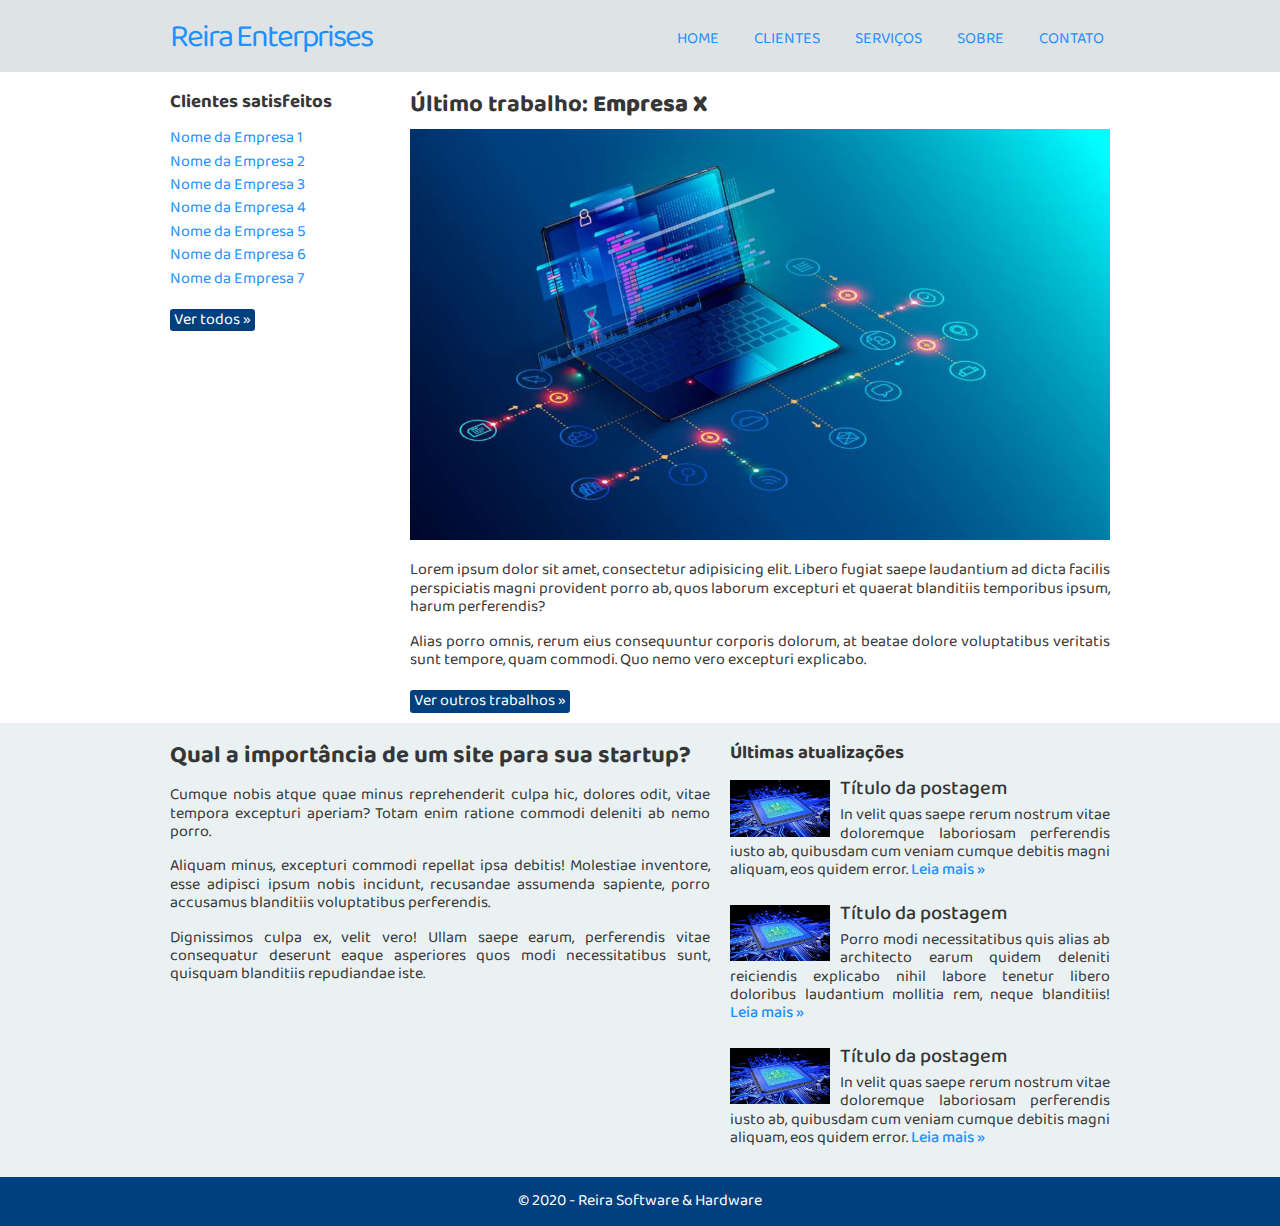
<file: index.html>
<!DOCTYPE html>
<html lang="pt-br">
<head>
	<meta charset="UTF-8"/>
	<title>Reira Enterprises - Software & Hardware</title>
	<link rel="stylesheet" type="text/css" href="estilos/normalize.css"/>
	<link rel="stylesheet" type="text/css" href="estilos/estilo.css"/>
	<link href="https://fonts.googleapis.com/css2?family=Baloo+Da+2:wght@400;500;600;700&display=swap" rel="stylesheet" />
</head>
<body>
	<div class="header">
		<div class="linha">
			<header>
				<div class="coluna col4">
					<h1 class="logo"><a href="index.html"> Reira Enterprises </a></h1>
				</div>
				<div class="coluna col8">
					<nav>
						<ul class="menu inline sem-marcador">
							<li><a href="index.html">HOME</a></li>
							<li><a href="clientes.html" target="_blank">CLIENTES</a></li>
							<li><a href="servicos.html" target="_blank">SERVIÇOS</a></li>
							<li><a href="sobre.html" target="_blank">SOBRE</a></li>
							<li><a href="contato.html" target="_blank">CONTATO</a></li>
						</ul>
					</nav>
				</div>
			</header>
		</div>
	</div>
	<div class="linha">
		<section>
			<div class="coluna col3 sidebar">
				<h3>Clientes satisfeitos</h3>
				<ul class="sem-marcador sem-padding">
					<li><a href="">Nome da Empresa 1</a>
					<li><a href="">Nome da Empresa 2</a>
					<li><a href="">Nome da Empresa 3</a>
					<li><a href="">Nome da Empresa 4</a>
					<li><a href="">Nome da Empresa 5</a>
					<li><a href="">Nome da Empresa 6</a>
					<li><a href="">Nome da Empresa 7</a>
				</ul>
				<a href="clientes.html" class="botao">Ver todos &raquo;</a>
			</div>
			<div class="coluna col9">
				<h2>Último trabalho: <strong>Empresa X</strong></h2>
				<img src="imagens/thumb-maior.jpg" alt="imagem da empresa x" />
				<p>Lorem ipsum dolor sit amet, consectetur adipisicing elit. Libero fugiat saepe laudantium ad dicta facilis perspiciatis magni provident porro ab, quos laborum excepturi et quaerat blanditiis temporibus ipsum, harum perferendis?</p>
				<p>Alias porro omnis, rerum eius consequuntur corporis dolorum, at beatae dolore voluptatibus veritatis sunt tempore, quam commodi. Quo nemo vero excepturi explicabo.</p>
				<a href="clientes.html" class="botao">Ver outros trabalhos &raquo;</a>
			</div>
		</section>
	</div>
	<div class="conteudo-extra">
		<div class="linha">
			<div class="coluna col7">
				<section>
					<h2>Qual a importância de um site para sua startup?</h2>
					<p>Cumque nobis atque quae minus reprehenderit culpa hic, dolores odit, vitae tempora excepturi aperiam? Totam enim ratione commodi deleniti ab nemo porro.</p>
					<p>Aliquam minus, excepturi commodi repellat ipsa debitis! Molestiae inventore, esse adipisci ipsum nobis incidunt, recusandae assumenda sapiente, porro accusamus blanditiis voluptatibus perferendis.</p>
					<p>Dignissimos culpa ex, velit vero! Ullam saepe earum, perferendis vitae consequatur deserunt eaque asperiores quos modi necessitatibus sunt, quisquam blanditiis repudiandae iste.</p>
				</section>
			</div>
			<div class="coluna col5">
				<h3>Últimas atualizações</h3>
				<ul class="sem-marcador sem-padding noticias">
					<li>
						<img src="imagens/thumb-menor.jpg" alt="Imagem da notícia"/>
						<h4>Título da postagem</h4>
						<p>In velit quas saepe rerum nostrum vitae doloremque laboriosam perferendis iusto ab, quibusdam cum veniam cumque debitis magni aliquam, eos quidem error. <a href="">Leia mais &raquo;</a></p>
					</li>
					<li>
						<img src="imagens/thumb-menor.jpg" alt="Imagem da notícia"/>
						<h4>Título da postagem</h4>
						<p>Porro modi necessitatibus quis alias ab architecto earum quidem deleniti reiciendis explicabo nihil labore tenetur libero doloribus laudantium mollitia rem, neque blanditiis! <a href="">Leia mais &raquo;</a></p>
					</li>
					<li>
						<img src="imagens/thumb-menor.jpg" alt="Imagem da notícia"/>
						<h4>Título da postagem</h4>
						<p>In velit quas saepe rerum nostrum vitae doloremque laboriosam perferendis iusto ab, quibusdam cum veniam cumque debitis magni aliquam, eos quidem error. <a href="">Leia mais &raquo;</a></p>
					</li>
				</ul>
			</div>
		</div>
	</div>
	<div class="footer">
		<div class="linha">
			<footer>
				<div class="coluna col12">
					<span>&copy; 2020 - Reira Software & Hardware</span>
				</div>
			</footer>
		</div>
	</div>
</body>
</html>
</file>
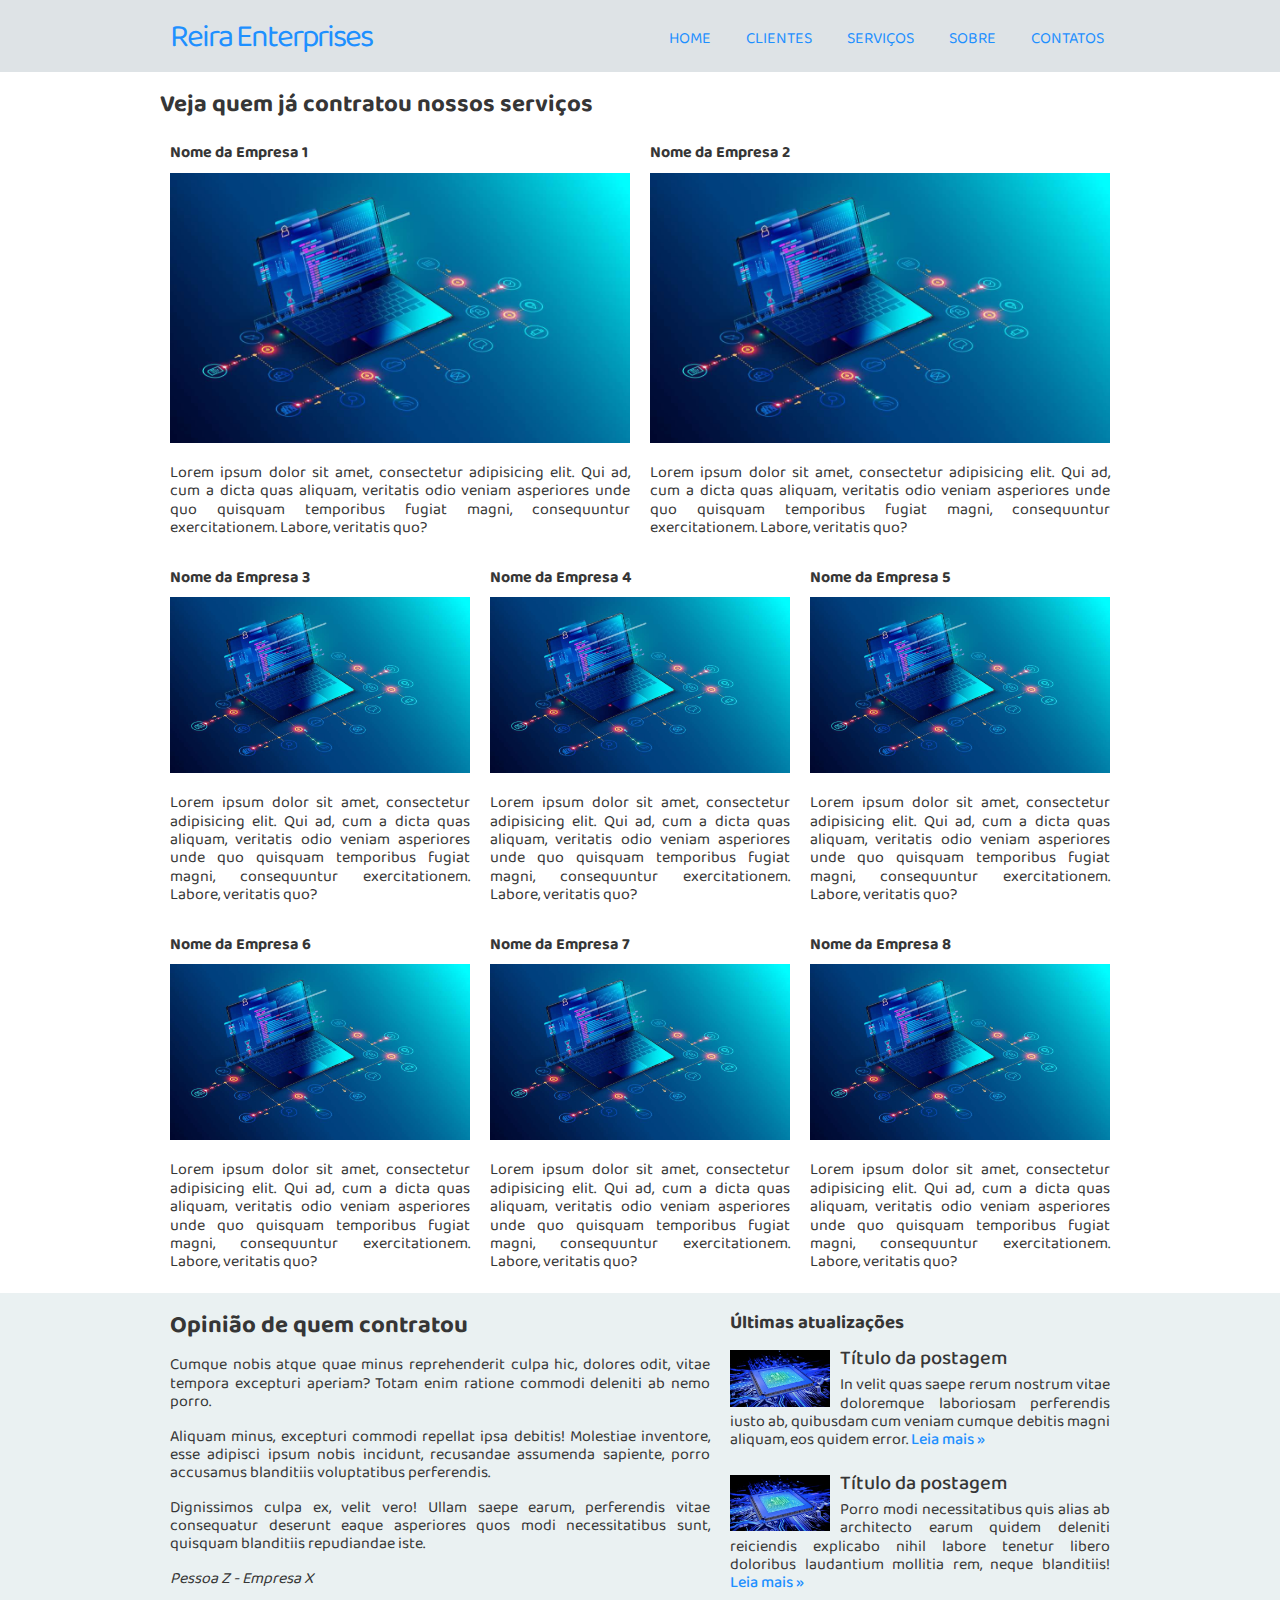
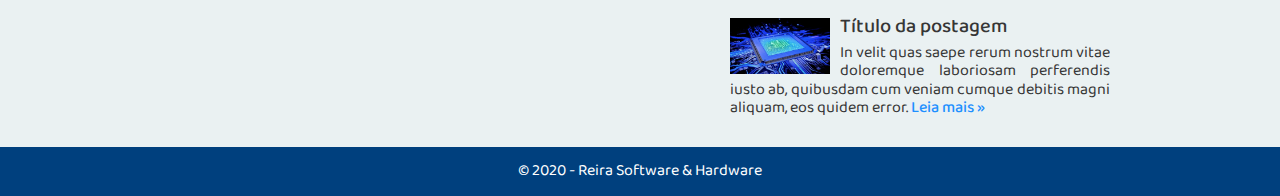
<file: clientes.html>
<!DOCTYPE html>
<html lang="pt-br">
<head>
	<meta charset="UTF-8"/>
	<title>Reira Enterprises - Software & Hardware</title>
	<link rel="stylesheet" type="text/css" href="estilos/normalize.css"/>
	<link rel="stylesheet" type="text/css" href="estilos/estilo.css"/>
	<link href="https://fonts.googleapis.com/css2?family=Baloo+Da+2:wght@400;500;600;700&display=swap" rel="stylesheet" />
</head>
<body>
	<div class="header">
		<div class="linha">
			<header>
				<div class="coluna col4">
					<h1 class="logo"><a href="index.html"> Reira Enterprises </a></h1>
				</div>
				<div class="coluna col8">
					<nav>
						<ul class="menu inline sem-marcador">
							<li><a href="index.html">HOME</a></li>
							<li><a href="clientes.html">CLIENTES</a></li>
							<li><a href="servicos.html">SERVIÇOS</a></li>
							<li><a href="sobre.html">SOBRE</a></li>
							<li><a href="contato.html">CONTATOS</a></li>
						</ul>
					</nav>
				</div>
			</header>
		</div>
	</div>
	<div class="linha">
		<section>
			<h2>Veja quem já contratou nossos serviços</h2>
			<div class="coluna col6">
				<h4>Nome da Empresa 1</h4>
				<img src="imagens/thumb-maior.jpg" />
				<p>Lorem ipsum dolor sit amet, consectetur adipisicing elit. Qui ad, cum a dicta quas aliquam, veritatis odio veniam asperiores unde quo quisquam temporibus fugiat magni, consequuntur exercitationem. Labore, veritatis quo?</p>
			</div>
			<div class="coluna col6">
				<h4>Nome da Empresa 2</h4>
				<img src="imagens/thumb-maior.jpg" />
				<p>Lorem ipsum dolor sit amet, consectetur adipisicing elit. Qui ad, cum a dicta quas aliquam, veritatis odio veniam asperiores unde quo quisquam temporibus fugiat magni, consequuntur exercitationem. Labore, veritatis quo?</p>
			</div>
			<div class="coluna col4">
				<h4>Nome da Empresa 3</h4>
				<img src="imagens/thumb-maior.jpg" />
				<p>Lorem ipsum dolor sit amet, consectetur adipisicing elit. Qui ad, cum a dicta quas aliquam, veritatis odio veniam asperiores unde quo quisquam temporibus fugiat magni, consequuntur exercitationem. Labore, veritatis quo?</p>
			</div>
			<div class="coluna col4">
				<h4>Nome da Empresa 4</h4>
				<img src="imagens/thumb-maior.jpg" />
				<p>Lorem ipsum dolor sit amet, consectetur adipisicing elit. Qui ad, cum a dicta quas aliquam, veritatis odio veniam asperiores unde quo quisquam temporibus fugiat magni, consequuntur exercitationem. Labore, veritatis quo?</p>
			</div>
			<div class="coluna col4">
				<h4>Nome da Empresa 5</h4>
				<img src="imagens/thumb-maior.jpg" />
				<p>Lorem ipsum dolor sit amet, consectetur adipisicing elit. Qui ad, cum a dicta quas aliquam, veritatis odio veniam asperiores unde quo quisquam temporibus fugiat magni, consequuntur exercitationem. Labore, veritatis quo?</p>
			</div>
			<div class="coluna col4">
				<h4>Nome da Empresa 6</h4>
				<img src="imagens/thumb-maior.jpg" />
				<p>Lorem ipsum dolor sit amet, consectetur adipisicing elit. Qui ad, cum a dicta quas aliquam, veritatis odio veniam asperiores unde quo quisquam temporibus fugiat magni, consequuntur exercitationem. Labore, veritatis quo?</p>
			</div>
			<div class="coluna col4">
				<h4>Nome da Empresa 7</h4>
				<img src="imagens/thumb-maior.jpg" />
				<p>Lorem ipsum dolor sit amet, consectetur adipisicing elit. Qui ad, cum a dicta quas aliquam, veritatis odio veniam asperiores unde quo quisquam temporibus fugiat magni, consequuntur exercitationem. Labore, veritatis quo?</p>
			</div>
			<div class="coluna col4">
				<h4>Nome da Empresa 8</h4>
				<img src="imagens/thumb-maior.jpg" />
				<p>Lorem ipsum dolor sit amet, consectetur adipisicing elit. Qui ad, cum a dicta quas aliquam, veritatis odio veniam asperiores unde quo quisquam temporibus fugiat magni, consequuntur exercitationem. Labore, veritatis quo?</p>
			</div>
		</section>
	</div>
	<div class="conteudo-extra">
		<div class="linha">
			<div class="coluna col7">
				<section>
					<h2>Opinião de quem contratou</h2>
					<p>Cumque nobis atque quae minus reprehenderit culpa hic, dolores odit, vitae tempora excepturi aperiam? Totam enim ratione commodi deleniti ab nemo porro.</p>
					<p>Aliquam minus, excepturi commodi repellat ipsa debitis! Molestiae inventore, esse adipisci ipsum nobis incidunt, recusandae assumenda sapiente, porro accusamus blanditiis voluptatibus perferendis.</p>
					<p>Dignissimos culpa ex, velit vero! Ullam saepe earum, perferendis vitae consequatur deserunt eaque asperiores quos modi necessitatibus sunt, quisquam blanditiis repudiandae iste.</p>
					<p><em>Pessoa Z - Empresa X</em></p>
				</section>
			</div>
			<div class="coluna col5">
				<h3>Últimas atualizações</h3>
				<ul class="sem-marcador sem-padding noticias">
					<li>
						<img src="imagens/thumb-menor.jpg" alt="">
						<h4>Título da postagem</h4>
						<p>In velit quas saepe rerum nostrum vitae doloremque laboriosam perferendis iusto ab, quibusdam cum veniam cumque debitis magni aliquam, eos quidem error. <a href="">Leia mais &raquo;</a></p>
					</li>
					<li>
						<img src="imagens/thumb-menor.jpg" alt="">
						<h4>Título da postagem</h4>
						<p>Porro modi necessitatibus quis alias ab architecto earum quidem deleniti reiciendis explicabo nihil labore tenetur libero doloribus laudantium mollitia rem, neque blanditiis! <a href="">Leia mais &raquo;</a></p>
					</li>
					<li>
						<img src="imagens/thumb-menor.jpg" alt="">
						<h4>Título da postagem</h4>
						<p>In velit quas saepe rerum nostrum vitae doloremque laboriosam perferendis iusto ab, quibusdam cum veniam cumque debitis magni aliquam, eos quidem error. <a href="">Leia mais &raquo;</a></p>
					</li>
				</ul>
			</div>
		</div>
	</div>
	<div class="footer">
		<div class="linha">
			<footer>
				<div class="coluna col12">
					<span>&copy; 2020 - Reira Software & Hardware</span>
				</div>
			</footer>
		</div>
	</div>
</body>
</html>
</file>
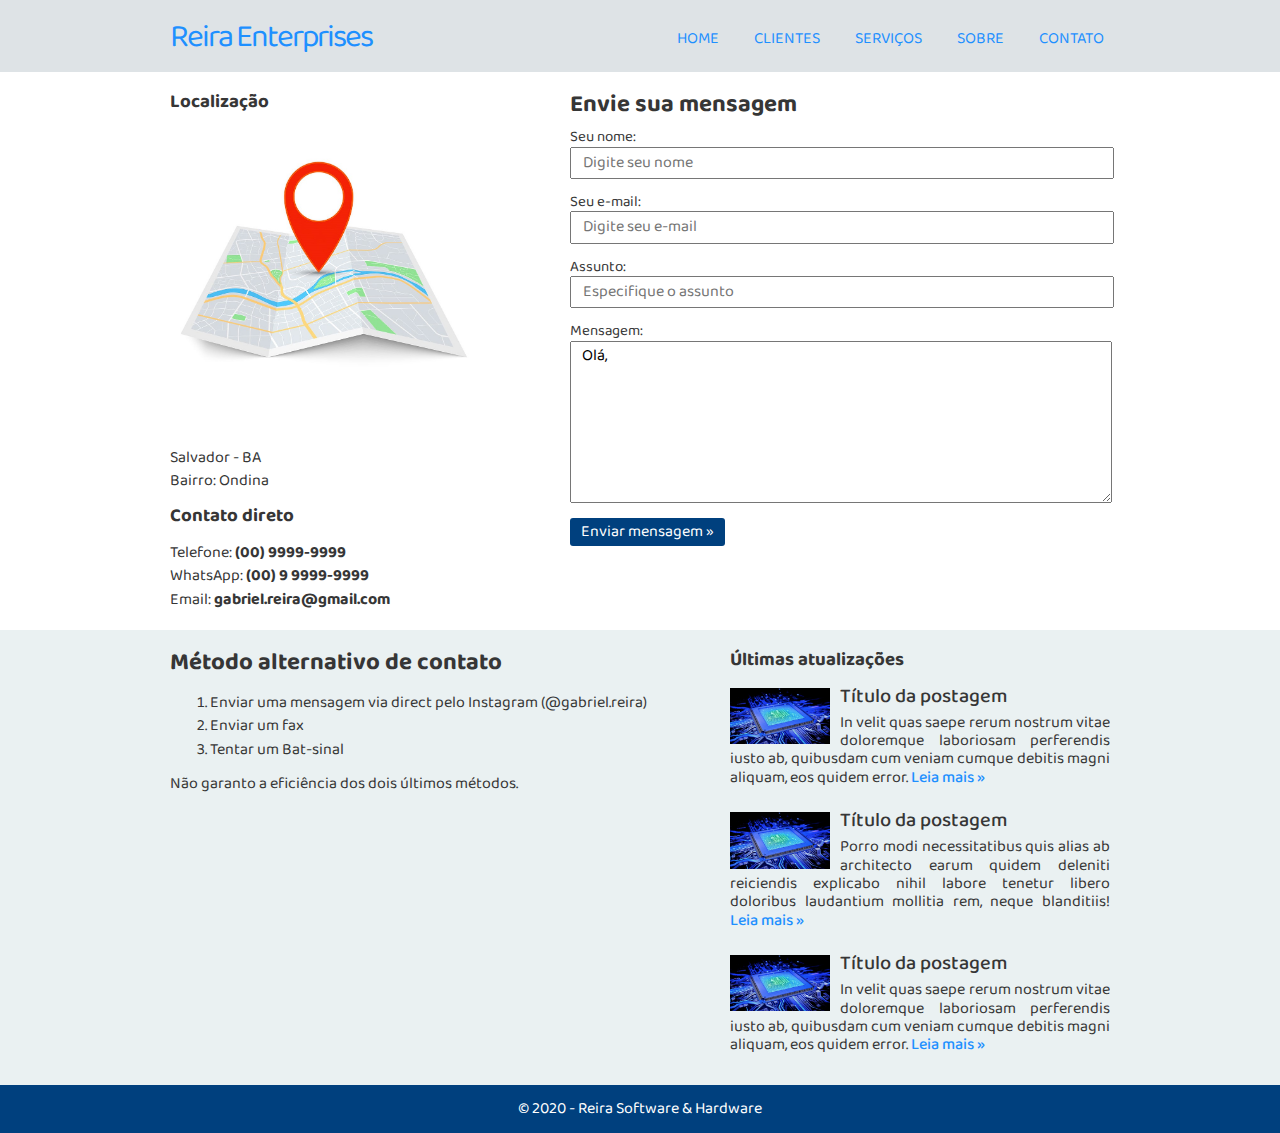
<file: contato.html>
<!DOCTYPE html>
<html lang="pt-br">
<head>
	<meta charset="UTF-8"/>
	<title>Reira Enterprises - Software & Hardware</title>
	<link rel="stylesheet" type="text/css" href="estilos/normalize.css"/>
	<link rel="stylesheet" type="text/css" href="estilos/estilo.css"/>
	<link href="https://fonts.googleapis.com/css2?family=Baloo+Da+2:wght@400;500;600;700&display=swap" rel="stylesheet" />
</head>
<body>
	<div class="header">
		<div class="linha">
			<header>
				<div class="coluna col4">
					<h1 class="logo"><a href="index.html"> Reira Enterprises </a></h1>
				</div>
				<div class="coluna col8">
					<nav>
						<ul class="menu inline sem-marcador">
							<li><a href="index.html">HOME</a></li>
							<li><a href="clientes.html">CLIENTES</a></li>
							<li><a href="servicos.html">SERVIÇOS</a></li>
							<li><a href="sobre.html">SOBRE</a></li>
							<li><a href="contato.html">CONTATO</a></li>
						</ul>
					</nav>
				</div>
			</header>
		</div>
	</div>
	<div class="linha">
		<section>
			<div class="coluna col5 sidebar">
				<h3>Localização</h3>
				<img src="imagens/localizacao.jpg" alt="Imagem de um mapa" />
				<ul class="sem-padding sem-marcador">
					<li>Salvador - BA</li>
					<li>Bairro: Ondina</li>
				</ul>
				<h3>Contato direto</h3>
				<ul class="sem-padding sem-marcacador">
					<li>Telefone: <strong>(00) 9999-9999</strong></li>
					<li>WhatsApp: <strong>(00) 9 9999-9999</strong></li>
					<li>Email: <strong>gabriel.reira@gmail.com</strong></li>
				</ul>
			</div>
			<div class="coluna col7 contato">
				<h2>Envie sua mensagem</h2>
				<form action="" method="post">
					<label for="nome">Seu nome:</label>
					<input type="text" id="nome" name="usuario_nome" placeholder="Digite seu nome"/>
					<label for="email">Seu e-mail:</label>
					<input type="email" id="email" name="usuario_email" placeholder="Digite seu e-mail" />
					<label for="assunto">Assunto:</label>
					<input type="text" id='assunto' name="assunto" placeholder="Especifique o assunto" />
					<label for="msg">Mensagem:</label>
					<textarea name="usuario_msg" id="msg">Olá,</textarea>
					<input class="botao" type="submit" name="enviar" value="Enviar mensagem &raquo;"/>
				</form>
			</div>
		</section>
	</div>
	<div class="conteudo-extra">
		<div class="linha">
			<div class="coluna col7">
				<section>
					<h2>Método alternativo de contato</h2>
					<ol>
						<li>Enviar uma mensagem via direct pelo Instagram (@gabriel.reira)</li>
						<li>Enviar um fax</li>
						<li>Tentar um Bat-sinal</li>
					</ol>
					<p>Não garanto a eficiência dos dois últimos métodos.</p>
				</section>
			</div>
			<div class="coluna col5">
				<h3>Últimas atualizações</h3>
				<ul class="sem-marcador sem-padding noticias">
					<li>
						<img src="imagens/thumb-menor.jpg" alt="Imagem da notícia">
						<h4>Título da postagem</h4>
						<p>In velit quas saepe rerum nostrum vitae doloremque laboriosam perferendis iusto ab, quibusdam cum veniam cumque debitis magni aliquam, eos quidem error. <a href="">Leia mais &raquo;</a></p>
					</li>
					<li>
						<img src="imagens/thumb-menor.jpg" alt="Imagem da notícia">
						<h4>Título da postagem</h4>
						<p>Porro modi necessitatibus quis alias ab architecto earum quidem deleniti reiciendis explicabo nihil labore tenetur libero doloribus laudantium mollitia rem, neque blanditiis! <a href="">Leia mais &raquo;</a></p>
					</li>
					<li>
						<img src="imagens/thumb-menor.jpg" alt="Imagem da notícia">
						<h4>Título da postagem</h4>
						<p>In velit quas saepe rerum nostrum vitae doloremque laboriosam perferendis iusto ab, quibusdam cum veniam cumque debitis magni aliquam, eos quidem error. <a href="">Leia mais &raquo;</a></p>
					</li>
				</ul>
			</div>
		</div>
	</div>
	<div class="footer">
		<div class="linha">
			<footer>
				<div class="coluna col12">
					<span>&copy; 2020 - Reira Software & Hardware</span>
				</div>
			</footer>
		</div>
	</div>
</body>
</html>
</file>
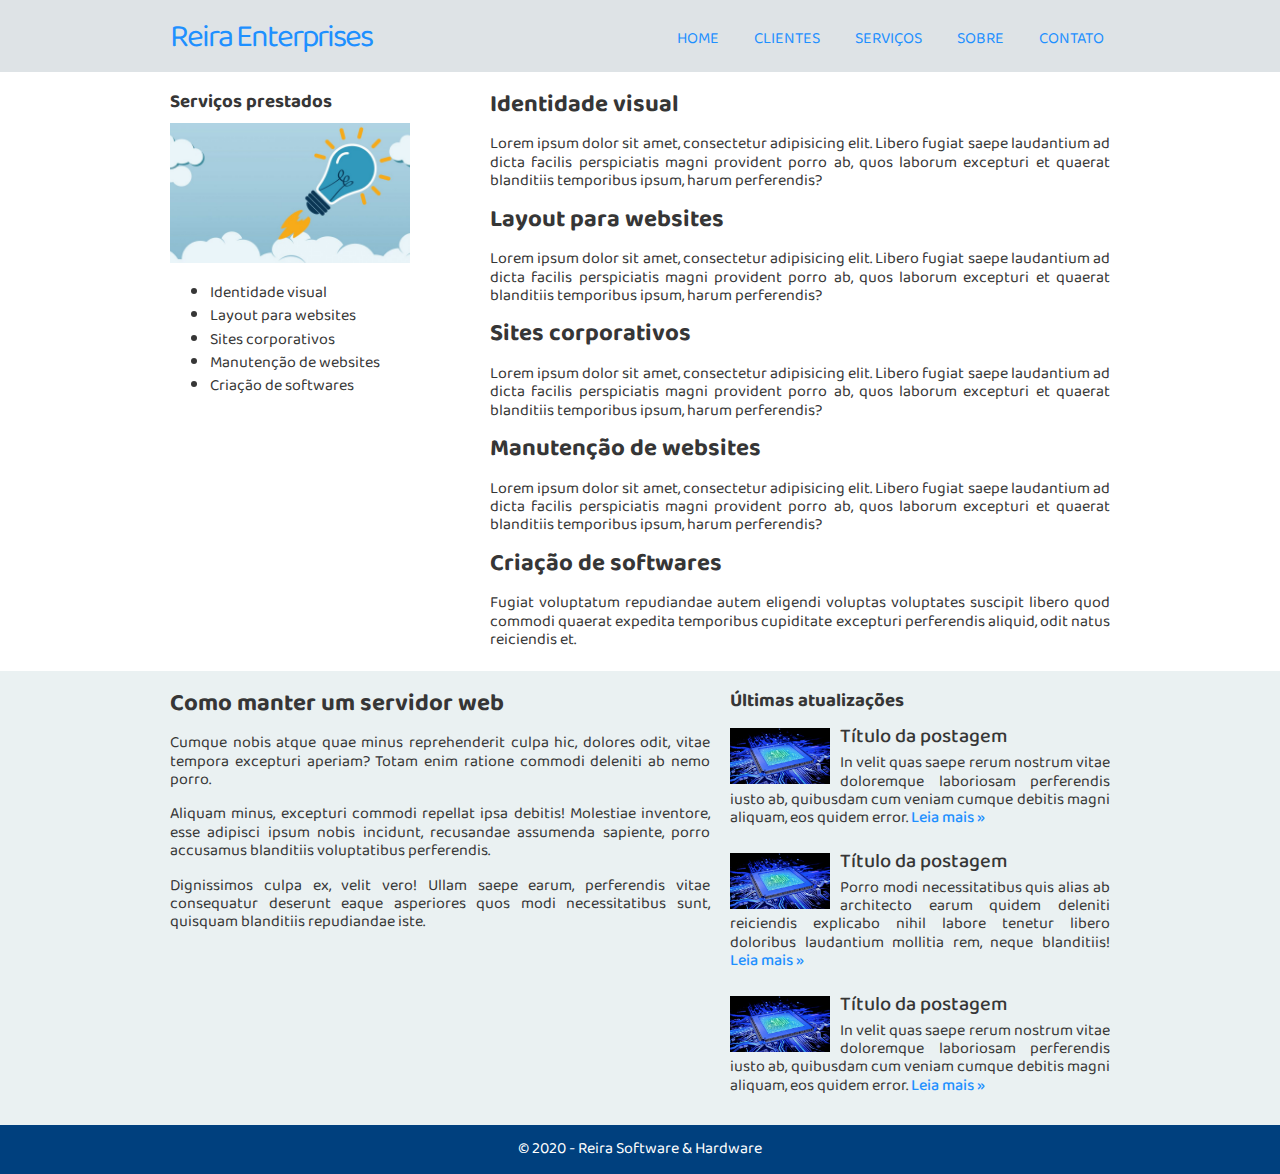
<file: servicos.html>
<!DOCTYPE html>
<html lang="pt-br">
<head>
	<meta charset="UTF-8"/>
	<title>Reira Enterprises - Software & Hardware</title>
	<link rel="stylesheet" type="text/css" href="estilos/normalize.css"/>
	<link rel="stylesheet" type="text/css" href="estilos/estilo.css"/>
	<link href="https://fonts.googleapis.com/css2?family=Baloo+Da+2:wght@400;500;600;700&display=swap" rel="stylesheet" />
</head>
<body>
	<div class="header">
		<div class="linha">
			<header>
				<div class="coluna col4">
					<h1 class="logo"><a href="index.html"> Reira Enterprises </a></h1>
				</div>
				<div class="coluna col8">
					<nav>
						<ul class="menu inline sem-marcador">
							<li><a href="index.html">HOME</a></li>
							<li><a href="clientes.html">CLIENTES</a></li>
							<li><a href="servicos.html">SERVIÇOS</a></li>
							<li><a href="sobre.html">SOBRE</a></li>
							<li><a href="contato.html">CONTATO</a></li>
						</ul>
					</nav>
				</div>
			</header>
		</div>
	</div>
	<div class="linha">
		<section>
			<div class="coluna col4 sidebar">
				<h3>Serviços prestados</h3>
				<img src="imagens/ideia.jpg" alt="Imagem de uma lâmpada acessa" />
				<ul>
					<li>Identidade visual</li>
					<li>Layout para websites</li>
					<li>Sites corporativos</li>
					<li>Manutenção de websites</li>
					<li>Criação de softwares</li>
				</ul>
			</div>
			<div class="coluna col8">
				<h2>Identidade visual</h2>
				<p>Lorem ipsum dolor sit amet, consectetur adipisicing elit. Libero fugiat saepe laudantium ad dicta facilis perspiciatis magni provident porro ab, quos laborum excepturi et quaerat blanditiis temporibus ipsum, harum perferendis?</p>
				<h2>Layout para websites</h2>
				<p>Lorem ipsum dolor sit amet, consectetur adipisicing elit. Libero fugiat saepe laudantium ad dicta facilis perspiciatis magni provident porro ab, quos laborum excepturi et quaerat blanditiis temporibus ipsum, harum perferendis?</p>
				<h2>Sites corporativos</h2>
				<p>Lorem ipsum dolor sit amet, consectetur adipisicing elit. Libero fugiat saepe laudantium ad dicta facilis perspiciatis magni provident porro ab, quos laborum excepturi et quaerat blanditiis temporibus ipsum, harum perferendis?</p>
				<h2>Manutenção de websites</h2>
				<p>Lorem ipsum dolor sit amet, consectetur adipisicing elit. Libero fugiat saepe laudantium ad dicta facilis perspiciatis magni provident porro ab, quos laborum excepturi et quaerat blanditiis temporibus ipsum, harum perferendis?</p>
				<h2>Criação de softwares</h2>
				<p>Fugiat voluptatum repudiandae autem eligendi voluptas voluptates suscipit libero quod commodi quaerat expedita temporibus cupiditate excepturi perferendis aliquid, odit natus reiciendis et.</p>
			</div>
		</section>
	</div>
	<div class="conteudo-extra">
		<div class="linha">
			<div class="coluna col7">
				<section>
					<h2>Como manter um servidor web</h2>
					<p>Cumque nobis atque quae minus reprehenderit culpa hic, dolores odit, vitae tempora excepturi aperiam? Totam enim ratione commodi deleniti ab nemo porro.</p>
					<p>Aliquam minus, excepturi commodi repellat ipsa debitis! Molestiae inventore, esse adipisci ipsum nobis incidunt, recusandae assumenda sapiente, porro accusamus blanditiis voluptatibus perferendis.</p>
					<p>Dignissimos culpa ex, velit vero! Ullam saepe earum, perferendis vitae consequatur deserunt eaque asperiores quos modi necessitatibus sunt, quisquam blanditiis repudiandae iste.</p>
				</section>
			</div>
			<div class="coluna col5">
				<h3>Últimas atualizações</h3>
				<ul class="sem-marcador sem-padding noticias">
					<li>
						<img src="imagens/thumb-menor.jpg" alt="Imagem da notícia">
						<h4>Título da postagem</h4>
						<p>In velit quas saepe rerum nostrum vitae doloremque laboriosam perferendis iusto ab, quibusdam cum veniam cumque debitis magni aliquam, eos quidem error. <a href="">Leia mais &raquo;</a></p>
					</li>
					<li>
						<img src="imagens/thumb-menor.jpg" alt="Imagem da notícia">
						<h4>Título da postagem</h4>
						<p>Porro modi necessitatibus quis alias ab architecto earum quidem deleniti reiciendis explicabo nihil labore tenetur libero doloribus laudantium mollitia rem, neque blanditiis! <a href="">Leia mais &raquo;</a></p>
					</li>
					<li>
						<img src="imagens/thumb-menor.jpg" alt="Imagem da notícia">
						<h4>Título da postagem</h4>
						<p>In velit quas saepe rerum nostrum vitae doloremque laboriosam perferendis iusto ab, quibusdam cum veniam cumque debitis magni aliquam, eos quidem error. <a href="">Leia mais &raquo;</a></p>
					</li>
				</ul>
			</div>
		</div>
	</div>
	<div class="footer">
		<div class="linha">
			<footer>
				<div class="coluna col12">
					<span>&copy; 2020 - Reira Software & Hardware</span>
				</div>
			</footer>
		</div>
	</div>
</body>
</html>
</file>
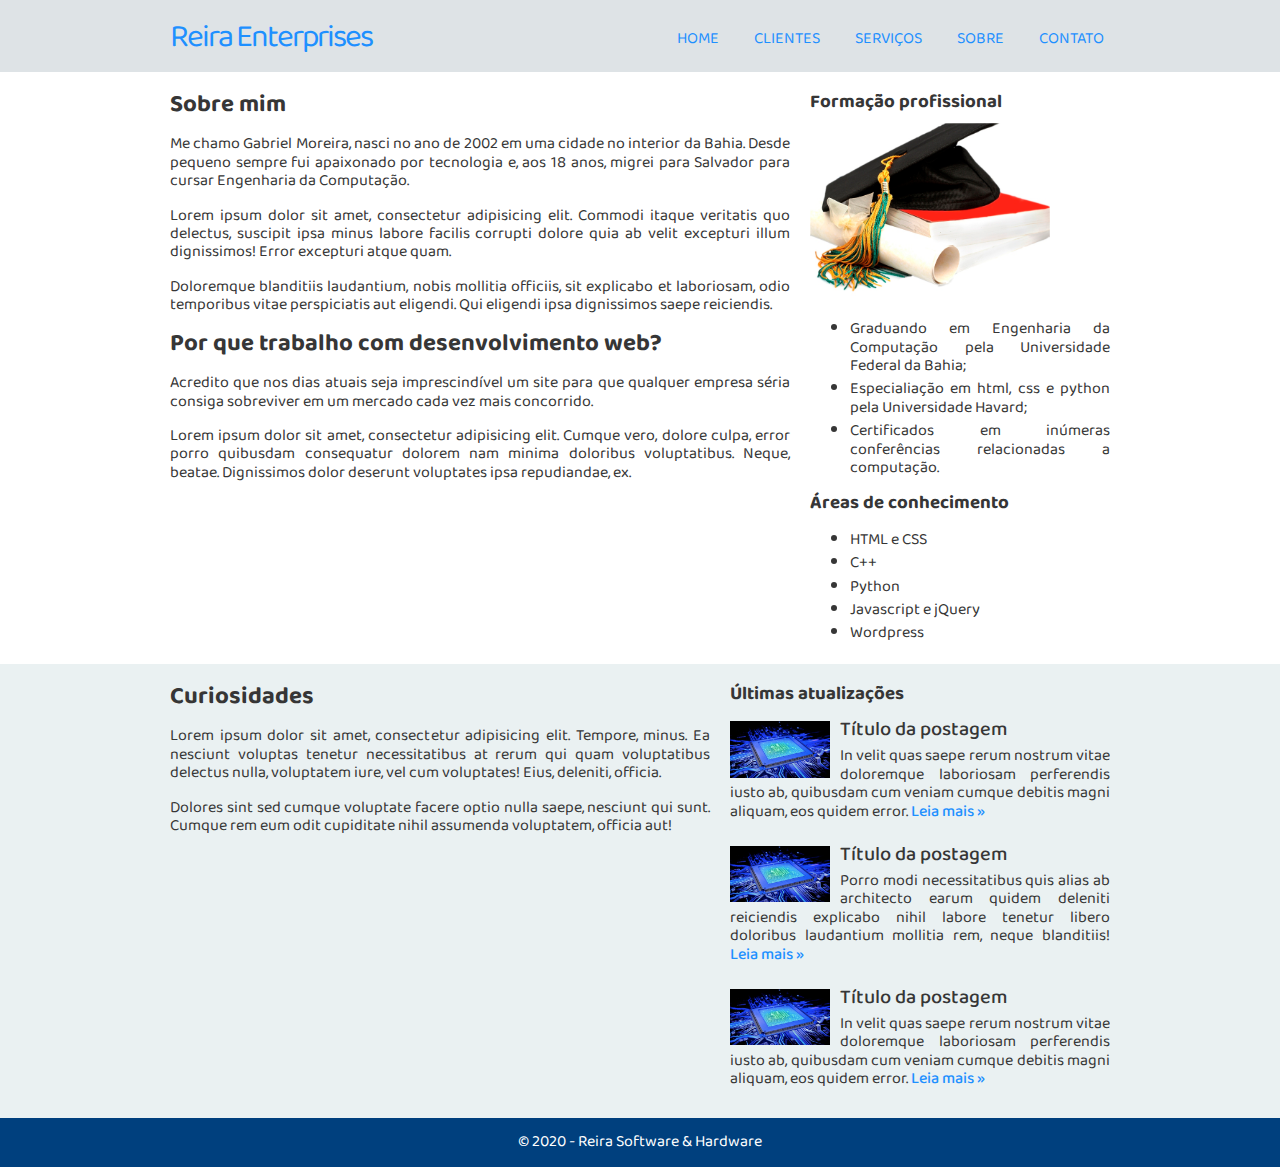
<file: sobre.html>
<!DOCTYPE html>
<html lang="pt-br">
<head>
	<meta charset="UTF-8"/>
	<title>Reira Enterprises - Software & Hardware</title>
	<link rel="stylesheet" type="text/css" href="estilos/normalize.css"/>
	<link rel="stylesheet" type="text/css" href="estilos/estilo.css"/>
	<link href="https://fonts.googleapis.com/css2?family=Baloo+Da+2:wght@400;500;600;700&display=swap" rel="stylesheet" />
</head>
<body>
	<div class="header">
		<div class="linha">
			<header>
				<div class="coluna col4">
					<h1 class="logo"><a href="index.html"> Reira Enterprises </a></h1>
				</div>
				<div class="coluna col8">
					<nav>
						<ul class="menu inline sem-marcador">
							<li><a href="index.html">HOME</a></li>
							<li><a href="clientes.html">CLIENTES</a></li>
							<li><a href="servicos.html">SERVIÇOS</a></li>
							<li><a href="sobre.html">SOBRE</a></li>
							<li><a href="contato.html">CONTATO</a></li>
						</ul>
					</nav>
				</div>
			</header>
		</div>
	</div>
	<div class="linha">
		<section>
			<div class="coluna col8">
				<h2>Sobre mim</h2>
				<p>Me chamo Gabriel Moreira, nasci no ano de 2002 em uma cidade no interior da Bahia. Desde pequeno sempre fui apaixonado por tecnologia e, aos 18 anos, migrei para Salvador para cursar Engenharia da Computação.</p>
				<p>Lorem ipsum dolor sit amet, consectetur adipisicing elit. Commodi itaque veritatis quo delectus, suscipit ipsa minus labore facilis corrupti dolore quia ab velit excepturi illum dignissimos! Error excepturi atque quam.</p>
				<p>Doloremque blanditiis laudantium, nobis mollitia officiis, sit explicabo et laboriosam, odio temporibus vitae perspiciatis aut eligendi. Qui eligendi ipsa dignissimos saepe reiciendis.</p>
				<h2>Por que trabalho com desenvolvimento web?</h2>
				<p>Acredito que nos dias atuais seja imprescindível um site para que qualquer empresa séria consiga sobreviver em um mercado cada vez mais concorrido.</p>
				<p>Lorem ipsum dolor sit amet, consectetur adipisicing elit. Cumque vero, dolore culpa, error porro quibusdam consequatur dolorem nam minima doloribus voluptatibus. Neque, beatae. Dignissimos dolor deserunt voluptates ipsa repudiandae, ex.</p>
			</div>
			<div class="coluna col4 sidebar">
				<h3>Formação profissional</h3>
				<img src="imagens/formacao.jpg" alt="Imagem de uma beca com diploma" />
				<ul>
					<li>Graduando em Engenharia da Computação pela Universidade Federal da Bahia;</li>
					<li>Especialiação em html, css e python pela Universidade Havard;</li>
					<li>Certificados em inúmeras conferências relacionadas a computação.</li>
				</ul>
				<h3>Áreas de conhecimento</h3>
				<ul>
					<li>HTML e CSS</li>
					<li>C++</li>
					<li>Python</li>
					<li>Javascript e jQuery</li>
					<li>Wordpress</li>
				</ul>
			</div>
		</section>
	</div>
	<div class="conteudo-extra">
		<div class="linha">
			<div class="coluna col7">
				<section>
					<h2>Curiosidades</h2>
					<p>Lorem ipsum dolor sit amet, consectetur adipisicing elit. Tempore, minus. Ea nesciunt voluptas tenetur necessitatibus at rerum qui quam voluptatibus delectus nulla, voluptatem iure, vel cum voluptates! Eius, deleniti, officia.</p>
					<p>Dolores sint sed cumque voluptate facere optio nulla saepe, nesciunt qui sunt. Cumque rem eum odit cupiditate nihil assumenda voluptatem, officia aut!</p>
				</section>
			</div>
			<div class="coluna col5">
				<h3>Últimas atualizações</h3>
				<ul class="sem-marcador sem-padding noticias">
					<li>
						<img src="imagens/thumb-menor.jpg" alt="Imagem da notícia">
						<h4>Título da postagem</h4>
						<p>In velit quas saepe rerum nostrum vitae doloremque laboriosam perferendis iusto ab, quibusdam cum veniam cumque debitis magni aliquam, eos quidem error. <a href="">Leia mais &raquo;</a></p>
					</li>
					<li>
						<img src="imagens/thumb-menor.jpg" alt="Imagem da notícia">
						<h4>Título da postagem</h4>
						<p>Porro modi necessitatibus quis alias ab architecto earum quidem deleniti reiciendis explicabo nihil labore tenetur libero doloribus laudantium mollitia rem, neque blanditiis! <a href="">Leia mais &raquo;</a></p>
					</li>
					<li>
						<img src="imagens/thumb-menor.jpg" alt="Imagem da notícia">
						<h4>Título da postagem</h4>
						<p>In velit quas saepe rerum nostrum vitae doloremque laboriosam perferendis iusto ab, quibusdam cum veniam cumque debitis magni aliquam, eos quidem error. <a href="">Leia mais &raquo;</a></p>
					</li>
				</ul>
			</div>
		</div>
	</div>
	<div class="footer">
		<div class="linha">
			<footer>
				<div class="coluna col12">
					<span>&copy; 2020 - Reira Software & Hardware</span>
				</div>
			</footer>
		</div>
	</div>
</body>
</html>
</file>
<file: estilos/estilo.css>
body{
	font-family: 'Baloo Da 2', cursive;
	color: #363636;
	text-align: justify;
}
a:link, a:visited, a:active{
	color: #1E90FF;
	text-decoration: none;
}
a:hover{
	color: #019aba;
}

/* grid 960px */
.linha{
	max-width: 960px;
	margin: 0 auto;
	overflow: auto;
	padding: 5px 0;
}
.coluna{
	padding: 0 10px;
	float: left;
}
.col1{
	width: 60px;
}
.col2{
	width: 140px;
}
.col3{
	width: 220px;
}
.col4{
	width: 300px;
}
.col5{
	width: 380px;
}
.col6{
	width: 460px;
}
.col7{
	width: 540px;
}
.col8{
	width: 620px;
}
.col9{
	width: 700px;
}
.col10{
	width: 780px;
}
.col11{
	width: 860px;
}
.col12{
	width: 940px;
}

/* estilos gerais para todas as páginas do site */
.sem-padding{
	padding: 0 !important;
}
.sem-margin{
	margin: 0 !important;
}
.sem-marcador{
	list-style: none;
}
.inline li{
	display: inline;
	margin-right: 20px;
}
.inline li:last-child{
	margin-right: 0;
}
a.botao, input.botao{
	background: #00407e;
	padding: 2px 4px;
	border-radius: 3px;
	color: white;
	cursor: pointer;
	margin: 5px 0;
	display: inline-block;
	border: none;
}
.botao:hover{
	background: #019aba;
}
h1, h2, h3, h4, h5, h6{
	font-weight: 700;
	margin:15px 0 10px 0;
} 
ul li, ol li{
	margin-bottom: 5px;
}
img{
	max-width: 100%;
	height: auto;
}

/* layout do site */
.header{
	background: #dee3e6;
}
.logo{
	font-weight: 400;
	color: #1E90FF;
	letter-spacing: -2px;
}
.menu{
	text-align: right;
	margin-top: 25px;
}
.menu li a{
	padding: 2px 6px;
	border-radius: 5px;
}
.menu li a:hover{
	background: #012c63;
	color: white;
}
.conteudo-extra{
	background: #eaf1f2;
}
ul.noticias li{
	clear: both;
	display: block;
	overflow: hidden;
	margin-bottom: 20px;
}
ul.noticias li img{
	width: 100px;
	height: auto;
	margin-right: 10px;
	float: left;
}
ul.noticias li h4{
	margin: -2px 0 5px 0;
	font-weight: 500;
	font-size: 20px;
}
ul.noticias li p{
	margin: 5px 0;
	font-weight: 300;
}
ul.noticias li p a{
	font-weight: 500;
}
.sidebar img{
	width: 80%;
	float: center;
}
.footer{
	background: #00407e;
	color: white;
	text-align: center;
	padding: 10px 0;
	font-weight: 100;
}

/* formulário */
.contato label{
	display: block;
	font-size: 15px;
	font-weight: 300;
}
.contato input, .contato textarea{
	display: block;
	margin-bottom: 15px;
	padding: 5px 2%;
	width: 96%;
}
.contato textarea{
	height: 150px;
}
.contato input.botao{
	width: auto;
}
</file>
